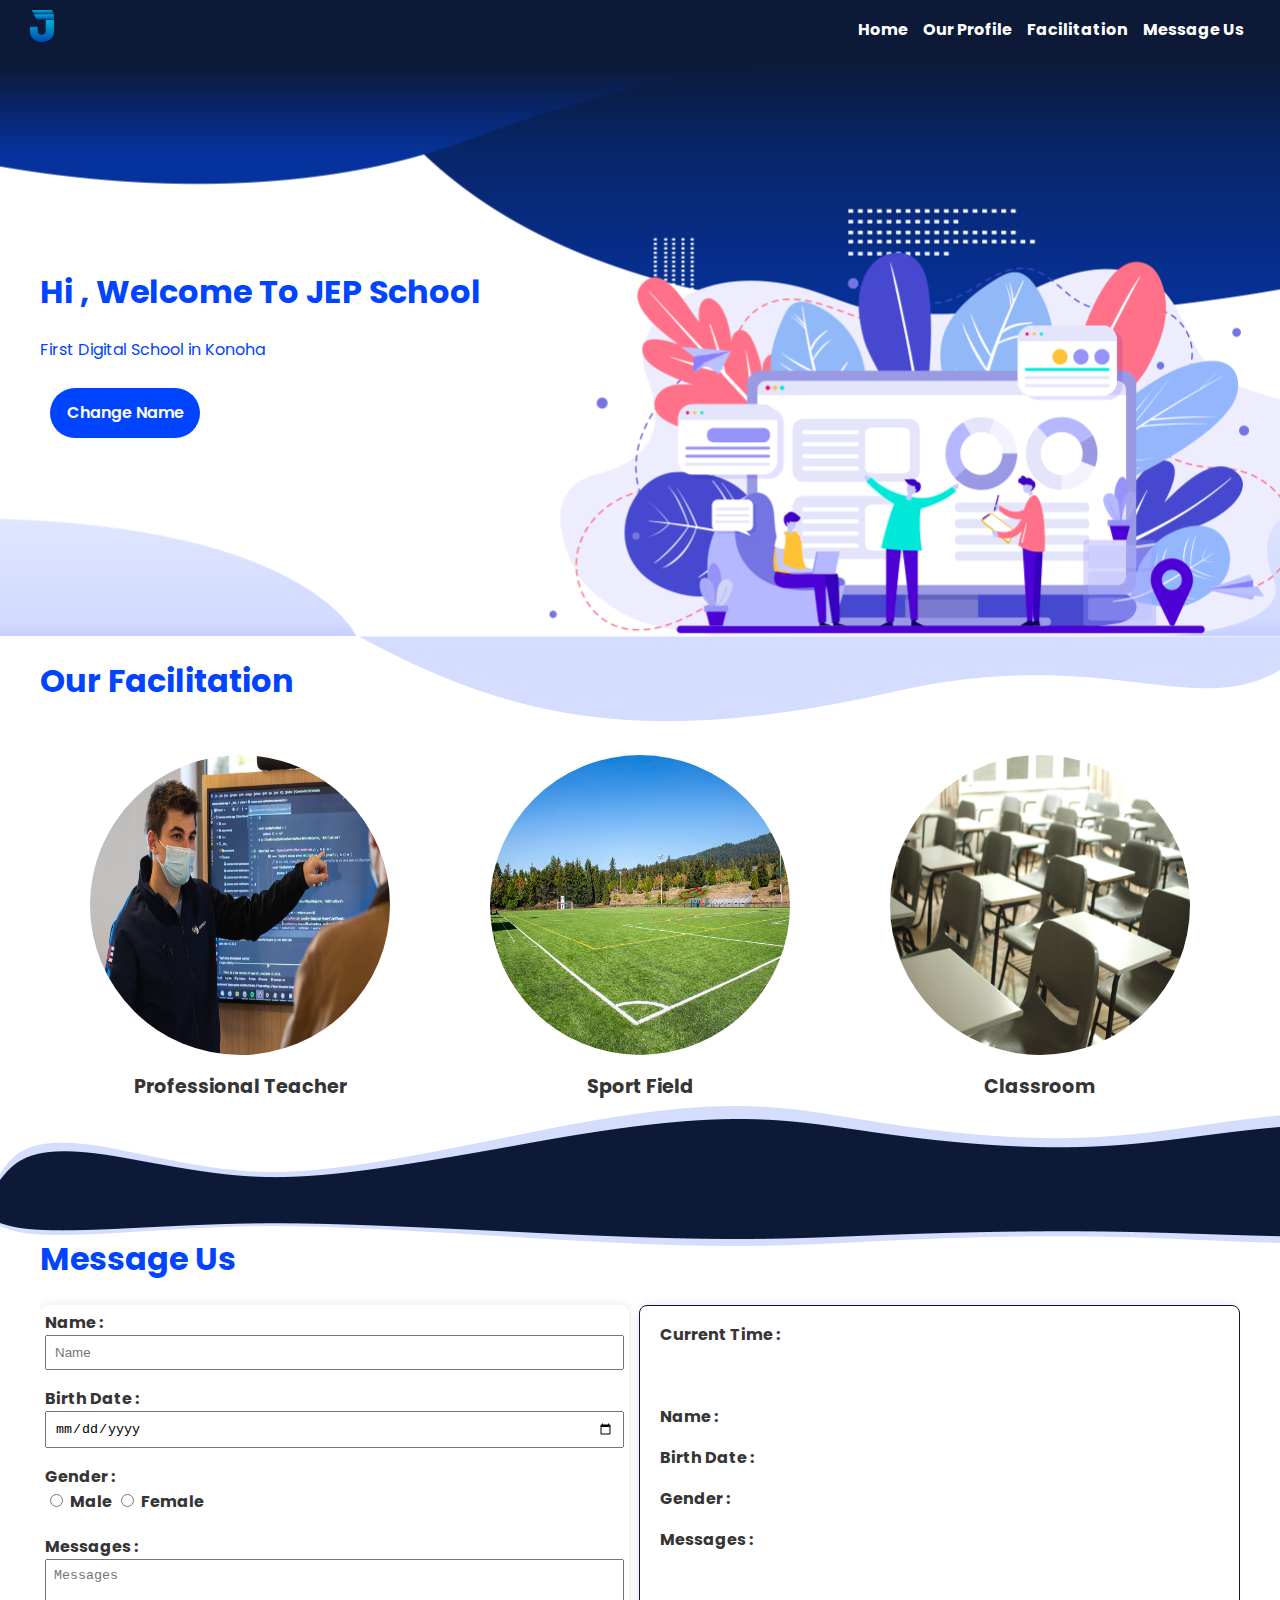
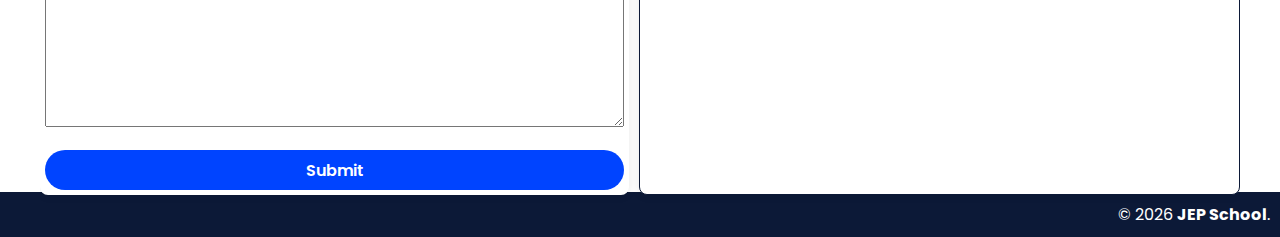
<file: index.html>
<!DOCTYPE html>
<html lang="en">
<head>
    <meta charset="UTF-8">
    <meta http-equiv="X-UA-Compatible" content="IE=edge" />
    <!-- handle cache untuk push github -->
    <meta http-equiv="cache-control" content="no-cache" />
    <meta http-equiv="expires" content="0" />
    <meta http-equiv="pragma" content="no-cache" />
    <meta name="viewport" content="width=device-width, initial-scale=1.0">
    <link rel="preconnect" href="https://fonts.googleapis.com">
    <link rel="preconnect" href="https://fonts.gstatic.com" crossorigin>
    <link href="https://fonts.googleapis.com/css2?family=Poppins:ital,wght@0,100;0,200;0,300;0,400;0,500;0,600;0,700;0,800;0,900;1,100;1,200;1,300;1,400;1,500;1,600;1,700;1,800;1,900&display=swap" rel="stylesheet">
    <!-- <link rel="stylesheet" href="css/reset.css"> -->
    <link rel="stylesheet" href="css/style.css">
    <link rel="icon" href="assets/J logo.svg" type="image/svg" />
    <title>JEP School</title>
</head>
<body>
    <header>
        <div class="logo">
            <img src="assets/J logo.png" width="24" alt="" class="nav-logo">
        </div>
        <nav>
            <ul class="nav-items">
                <li>
                    <a href="#home" onclick="smoothScroll('home')">Home</a>
                </li>
                <li>
                    <a href="pages/profile.html">Our Profile</a>
                </li>
                <li>
                    <a href="#facility" onclick="smoothScroll('facility')">Facilitation</a>
                </li>
                <li>
                    <a href="#message" onclick="smoothScroll('message')">Message Us</a>
                </li>
            </ul>
            <div class="menu-toggle" onclick="toggleMenu()">☰</div>
        </nav>
    </header>
    <main class="main-content">
        <div class="greetings" id="home">
            <div class="container">
                <h1>Hi <span id="name"></span>, Welcome To JEP School</h1>
                <p>First Digital School in Konoha</p>
                <button class="btn" id="btnChangeName" onclick="getName()">Change Name</button>
            </div>
        </div>
        <section id="facility">
            <div class="container">
                <h1>Our Facilitation</h1>
                <div class="rounded-items">
                    <div class="rounded">
                        <img src="assets/facilitation/professional-teacher.jpg" alt="teacher" class="rounded-image">
                        <div class="caption">
                          <p>Professional Teacher</p>
                        </div>
                    </div>
                    <div class="rounded">
                        <img src="assets/facilitation/sport-field.jpg" alt="sport" class="rounded-image">
                        <div class="caption">
                          <p>Sport Field</p>
                        </div>
                    </div>
                    <div class="rounded">
                        <img src="assets/facilitation/classroom.jpg" alt="classroom" class="rounded-image">
                        <div class="caption">
                          <p>Classroom</p>
                        </div>
                    </div>
                </div>
            </div>
        </section>
        <section id="message">
            <div class="container">
                <h1>Message Us</h1>
                <div class="row">
                    <div class="col-1">
                        <form id="messageForm" name="message-form">
                            <div>
                                <label for="fullName">Name : </label>
                                <input type="text" name="fullName" id="fullName" placeholder="Name" required>
                                <div class="error-message" id="textInputError"></div>
                            </div>
                            <div>
                                <label for="birthDate">Birth Date : </label>
                                <input type="date" name="birthDate" id="birthDate" required>
                                <div class="error-message" id="dateInputError"></div>
                            </div>
                            <div style="margin-bottom: 20px;">
                                <label>Gender : </label><br>
                                <input type="radio" name="gender" id="male" value="Laki-laki" required>
                                <label for="male">Male</label>
    
                                <input type="radio" name="gender" id="female" value="Perempuan" required>
                                <label for="female">Female</label>
                                <div class="error-message" id="radioGroupError"></div>
                            </div>
                            <div>
                                <label for="messages">Messages : </label><br>
                                <textarea name="messages" id="messages" cols="30" rows="10" placeholder="Messages" required></textarea>
                                <div class="error-message" id="textareaInputError"></div>
                            </div>
                            <button class="btn-message" type="button" onclick="submitForm()">Submit</button>
                        </form>
                    </div>
                    <div class="col-2">
                        <p><strong>Current Time : </strong><span id="currTime"></span></p></br>
                        <p><strong>Name : </strong><span id="getFullName"></span></p>
                        <p><strong>Birth Date : </strong><span id="getBirthDate"></span></p>
                        <p><strong>Gender : </strong><span id="getGender"></span></p>
                        <p><strong>Messages : </strong><span id="getMessages"></span></p>
                    </div>
                </div>
            </div>
        </section>
    </main>
    <footer class="footer">
        &copy; <span id="currYear"></span> <strong><span>JEP School</span></strong>.
    </footer>
    <script src="js/script.js"></script>
</body>
</html>
</file>
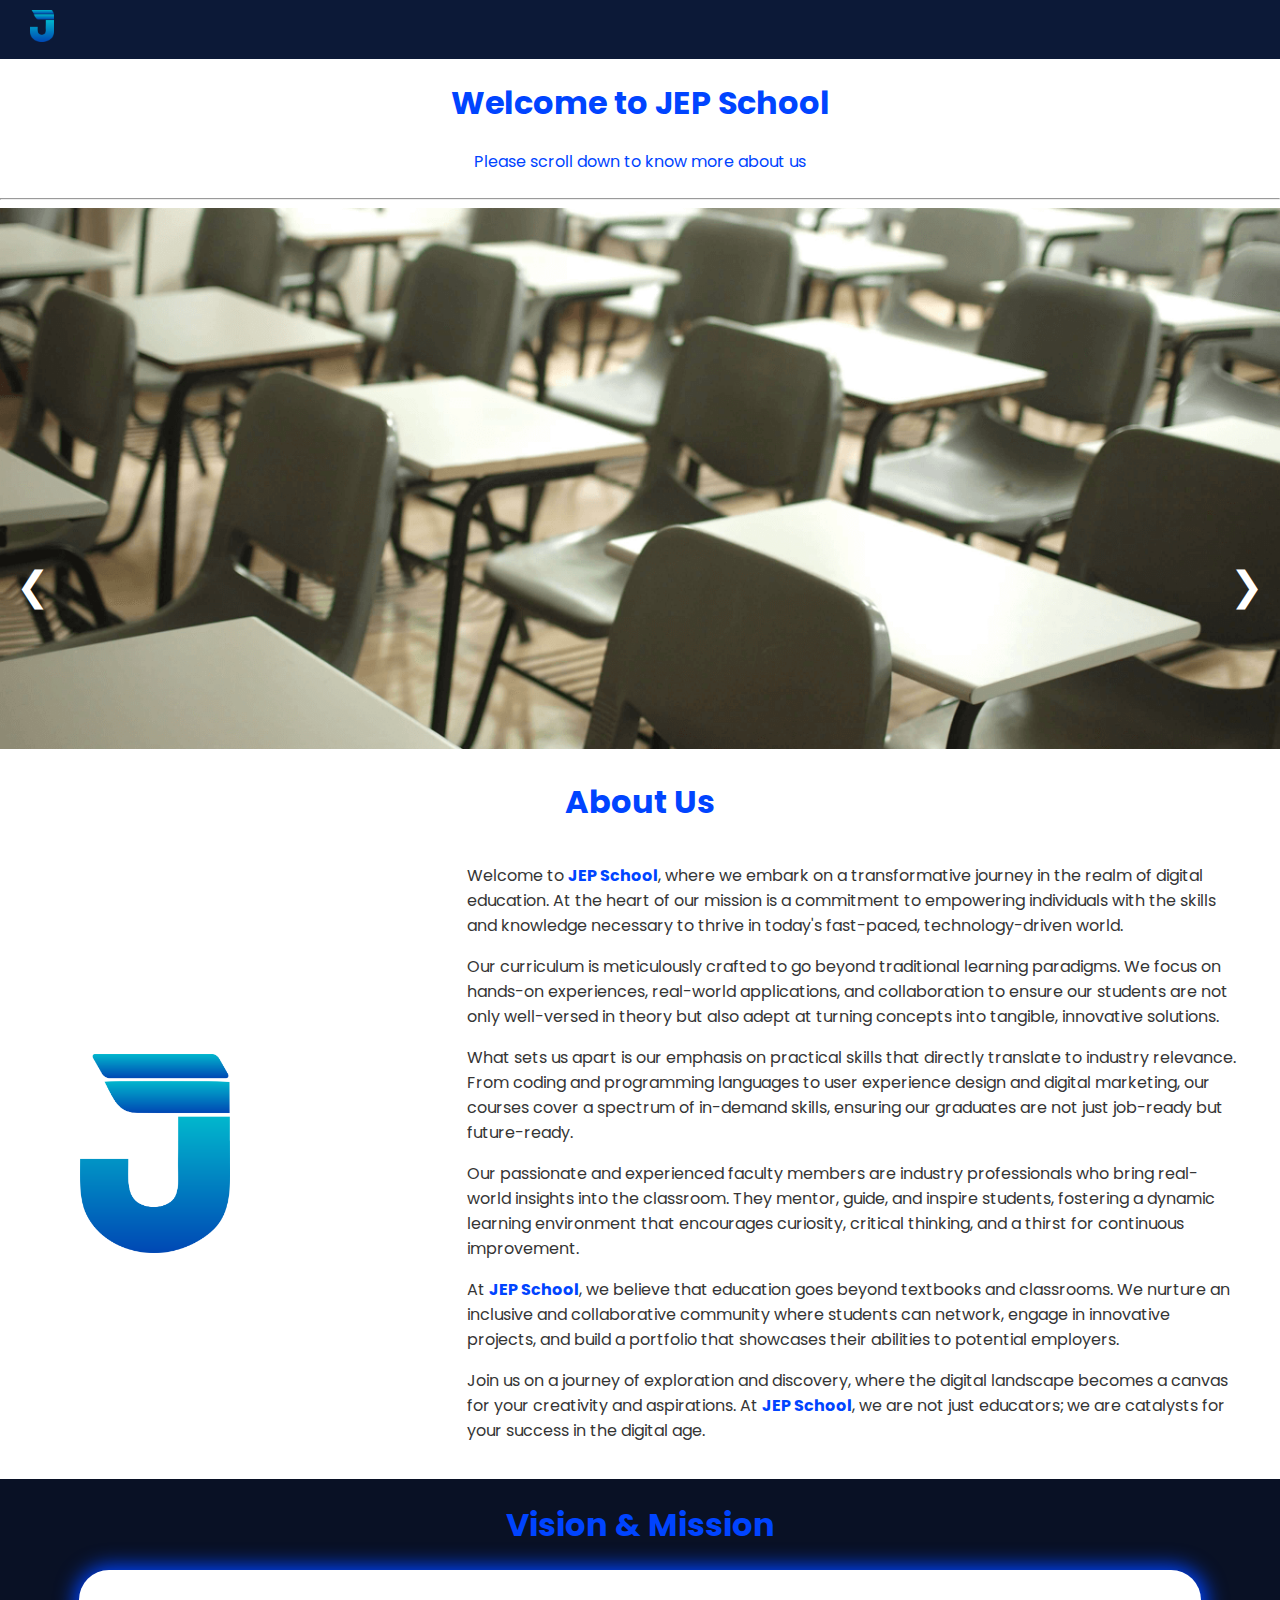
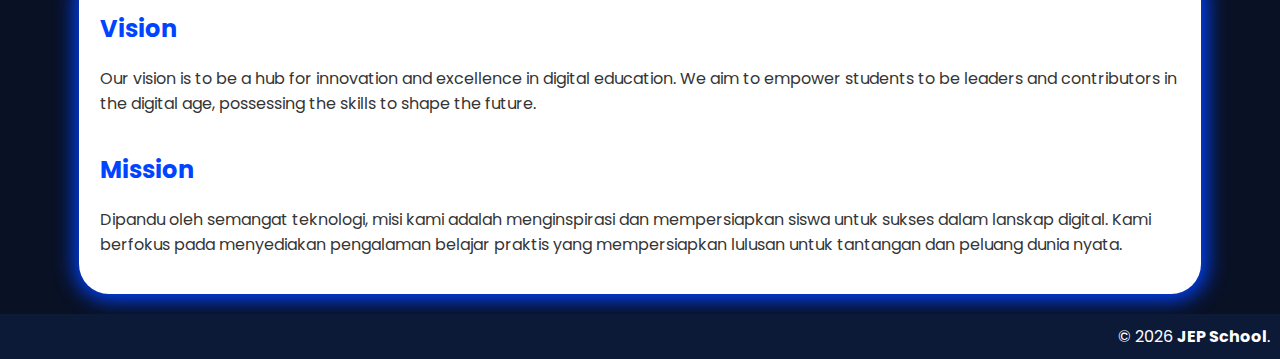
<file: pages/profile.html>
<!DOCTYPE html>
<html lang="en">
<head>
    <meta charset="UTF-8">
    <meta name="viewport" content="width=device-width, initial-scale=1.0">
    <link rel="preconnect" href="https://fonts.googleapis.com">
    <link rel="preconnect" href="https://fonts.gstatic.com" crossorigin>
    <link href="https://fonts.googleapis.com/css2?family=Poppins:ital,wght@0,100;0,200;0,300;0,400;0,500;0,600;0,700;0,800;0,900;1,100;1,200;1,300;1,400;1,500;1,600;1,700;1,800;1,900&display=swap" rel="stylesheet">
    <!-- <link rel="stylesheet" href="css/reset.css"> -->
    <link rel="stylesheet" href="../css/style.css">
    <link rel="icon" href="../assets/J logo.svg" type="image/svg" />
    <title>JEP School - Profile</title>
</head>
<body>
    <header>
        <div class="logo">
            <a href="../index.html"><img src="../assets/J logo.png" width="24" alt="" class="nav-logo"></a>
        </div>
    </header>
    <main class="profile-content">
        <div class="profile-header">
            <div class="container">
                <h1 class="profile-title">Welcome to JEP School</h1>
                <p class="profile-caption">Please scroll down to know more about us</p>
            </div>
            <hr>    
            <div class="slider-container">
                <div class="slider-wrapper" id="slider">
                  <!-- Add your slides here -->
                  <div class="slide"><img src="../assets/profile/classroom.png" alt="Slide 1"></div>
                  <div class="slide"><img src="../assets/profile/professional-teacher.png" alt="Slide 2"></div>
                  <div class="slide"><img src="../assets/profile/sport-field.png" alt="Slide 3"></div>
                </div>
              
                <!-- Navigation buttons -->
                <div class="slider-prev" onclick="prevSlide()">&#10094;</div>
                <div class="slider-next" onclick="nextSlide()">&#10095;</div>
            </div>
        </div>
        <div class="about">
            <div class="container">
                <h1 class="about-title">About Us</h1>
                <div class="profile-row">
                    <div class="profile-col-1">
                        <p>Welcome to <strong style="color: #0044FF;">JEP School</strong>, where we embark on a transformative journey in the realm of digital education. At the heart of our mission is a commitment to empowering individuals with the skills and knowledge necessary to thrive in today's fast-paced, technology-driven world.</p>

                        <p>Our curriculum is meticulously crafted to go beyond traditional learning paradigms. We focus on hands-on experiences, real-world applications, and collaboration to ensure our students are not only well-versed in theory but also adept at turning concepts into tangible, innovative solutions.</p>
                      
                        <p>What sets us apart is our emphasis on practical skills that directly translate to industry relevance. From coding and programming languages to user experience design and digital marketing, our courses cover a spectrum of in-demand skills, ensuring our graduates are not just job-ready but future-ready.</p>
                      
                        <p>Our passionate and experienced faculty members are industry professionals who bring real-world insights into the classroom. They mentor, guide, and inspire students, fostering a dynamic learning environment that encourages curiosity, critical thinking, and a thirst for continuous improvement.</p>
                      
                        <p>At <strong style="color: #0044FF;">JEP School</strong>, we believe that education goes beyond textbooks and classrooms. We nurture an inclusive and collaborative community where students can network, engage in innovative projects, and build a portfolio that showcases their abilities to potential employers.</p>
                      
                        <p>Join us on a journey of exploration and discovery, where the digital landscape becomes a canvas for your creativity and aspirations. At <strong style="color: #0044FF;">JEP School</strong>, we are not just educators; we are catalysts for your success in the digital age.</p>
                    </div>
                    <div class="profile-col-2">
                        <img src="../assets/J logo.png" width="150" alt="">
                    </div>
                </div>
            </div>
        </div>
        <div class="vision-mission">
            <div class="container">
                <h1 class="vision-mission-title">Vision & Mission</h1>
                <div class="vm-wrapper">
                    <div class="vision">
                        <h2 style="color: #0044FF;">Vision</h2>
                        <p>Our vision is to be a hub for innovation and excellence in digital education. We aim to empower students to be leaders and contributors in the digital age, possessing the skills to shape the future.</p>
                    </div>
                    <div class="mission">
                        <h2 style="color: #0044FF;">Mission</h2>
                        <p>Dipandu oleh semangat teknologi, misi kami adalah menginspirasi dan mempersiapkan siswa untuk sukses dalam lanskap digital. Kami berfokus pada menyediakan pengalaman belajar praktis yang mempersiapkan lulusan untuk tantangan dan peluang dunia nyata.</p>
                    </div>
                </div>
            </div>
        </div>
    </main>
    <footer class="footer">
        &copy; <span id="currYear"></span> <strong><span>JEP School</span></strong>.
    </footer>
    <script src="../js/script.js"></script>
</body>
</html>
</file>
<file: css/style.css>
:root {
    --default-color : #353535;
    --primary-color: #0C1937;
    --secondary-color : #091125;
    --color-blue : #0044FF;
    --font-family: 'Poppins', sans-serif;
    --container-max-width-percentage: 90;
}

body {
    margin: 0;
    padding: 0;
    font-family: var(--font-family);
    color: var(--default-color);
    scroll-behavior: smooth;
}

header{
    position: fixed;
    color: #fff;
    padding: 10px 30px;
    display: flex;
    width: 96%;
    justify-content: space-between;
    align-items: center;
    top: 0;
    background-color: var(--primary-color);
    z-index: 1000;
}

main {
    margin-top: 58px;
}

h1 {
    color: var(--color-blue);
}

.navbar {
    display: flex;
    justify-content: space-between;
    align-items: center;
}

.nav-logo img {
    width: 50px;
    height: auto;
    margin-right: 10px;
}

.nav-items {
    list-style: none;
    margin: 0;
    padding: 0;
    display: flex;
}

.nav-items li {
    margin-right: 15px;
}

.nav-items a {
    text-decoration: none;
    font-weight: bold;
    color: #fff;
}

.nav-items a:hover {
    color: var(--color-blue);
}

.menu-toggle {
    font-size: 1.5rem;
    cursor: pointer;
    display: none;
    margin-right: 30px;
}


.container {
    width: 100%;
    max-width: 1200px;
    margin: 0 auto;
    overflow: hidden;
    /* max-width: calc(var(--container-max-width-percentage) * 1vw); */
}

.btn {
    height: 50px;
    width: 150px;
    border: 1px solid transparent;
    outline: none;
    border-radius: 30px;
    font-size: 16px;
    color: #fff;
    background: var(--color-blue);
    font-weight: 600;
    font-family: var(--font-family);
    padding: 5px;
    margin: 10px;
    transition: 0.5s;
    cursor: pointer;
}

.btn:hover {
    background: #366cff;
    transition: 0.5s;
    box-shadow: 0 0 5px 5px rgba(0, 85, 255, 0.5);
}

.greetings {
    background: url('../assets/banner.png') center no-repeat;
    background-size: cover;
    color: var(--color-blue);
    height: 578px;
    display: flex;
    align-items: center;
    justify-content: start;
    text-align: start;
}

#facility {
    background: url('../assets/bg-facility.png') center no-repeat;
    height: 578px;
    background-size: cover;
}

.rounded-items {
    display: flex;
    justify-content: space-around;
    margin-top: 50px;
}

.rounded {
    text-align: center;
}

.rounded-image {
    border-radius: 50%;
    width: 300px;
    height: 300px;
}

.caption {
    margin-top: 10px;
}
  
.caption p {
    margin: 0;
    font-size: 1.2rem;
    color: var(--default-color);
    font-weight: bold;
}

#message {
    background: url('../assets/bg-message.png') center no-repeat;
    height: 578px;
    background-size: cover;
}
.row {
    display: flex;
    flex-direction: row;
}

.col-1 {
    width: 60%;
    float: left;
    margin-bottom: 20px;
}

.col-2 {
    width: 60%;
    float: left;
    padding-left: 20px;
    margin-left: 20px;
    border: #0C1937 solid 1px;
    border-radius: 8px;
    background-color: #fff;
    box-shadow: 0 0 10px rgba(0, 0, 0, 0.1);
    margin-bottom: 20px;
}

form {
    background-color: #fff;
    border-radius: 8px;
    box-shadow: 0 0 10px rgba(0, 0, 0, 0.1);
    width: 100%;
    padding: 5px;
}

label {
    font-weight: bold;
}


input[type="text"],
input[type="date"],
textarea {
    width: 100%;
    padding: 8px;
    margin-bottom: 16px;
    box-sizing: border-box;
}

input:focus {
    border-color: var(--color-blue);
}

.btn-message {
    height: 40px;
    width: 100%;
    border: 1px solid transparent;
    outline: none;
    font-size: 16px;
    color: #fff;
    background: var(--color-blue);
    font-weight: 600;
    font-family: var(--font-family);
    border-radius: 30px;
    cursor: pointer;

}

.footer {
    text-align: end;
    padding: 10px;
    background-color: var(--primary-color);
    color: #fff;
    bottom: 0;
}
/* Mobile View */
@media screen and (max-width: 768px) {
    .nav-items {
        display: none;
        flex-direction: column;
        position: absolute;
        top: 50px;
        left: 0;
        width: 100%;
        background-color: var(--secondary-color);
    }

    .nav-items.show {
        display: flex;
    }

    .nav-items li {
        margin: 0;
        text-align: left;
        padding: 10px;
    }

    .nav-icon {
        display: block;
    }

    .menu-toggle {
        display: block;
    }

    .greetings {
        background-image: none;
        background-color: #091125;
        color: #fff;
        height: auto;
        justify-content: center;
        text-align: center;
        padding: 60px 20px;
    }

    .greetings h1 {
        font-size: 20px;
    }

    .greetings p {
        font-size: 10px;
    }

    #facility {
        background-image: none;
        background-color: #fff;
        width: auto;
        height: fit-content;
        justify-content: center;
        text-align: center;
    }

    .rounded-items {
        flex-direction: column;
        justify-content: center;
        margin-top: 20px;
    }

    .rounded {
        margin-bottom: 50px;
    }

    .rounded-image {
        width: 200px;
        height: 200px;
    }

    #message {
        background-image: none;
        background-color: #091125;
        width: auto;
        height: fit-content;
        align-items: center;
        justify-content: center;
    }

    #message h1 {
        text-align: center;
    }

    .row {
        flex-direction: column;
        align-items: center;
    }

    .col-1 {
        width: 90%;
    }

    .col-2 {
        width: 90%;
        margin: 0 0 20px 0;
    }
    
}


/* CSS untuk Profile Page */
.slider-container {
    width: 100%;
    height: auto;
    margin: auto;
    overflow: hidden;
}

/* Styling for the slider wrapper and individual slides */
.slider-wrapper {
  display: flex;
  transition: transform 0.5s ease-in-out;
}

.slide {
  min-width: 100%;
  box-sizing: border-box;
}

.slide img {
    max-width: 100%;
    height: auto;
  }

/* Navigation buttons styling */
.slider-prev, .slider-next {
  cursor: pointer;
  position: absolute;
  top: 60%;
  width: auto;
  padding: 16px;
  color: #fff;
  font-size: 40px;
  transition: 0.6s ease;
  border-radius: 0 3px 3px 0;
  user-select: none;
}

.slider-prev {
  left: 0;
}

.slider-next {
  right: 0;
  border-radius: 3px 0 0 3px;
}

.profile-title {
    text-align: center;
}

.profile-caption {
    text-align: center;
    color: #0044FF;
}

.profile-row {
    display: flex;
    flex-direction: row-reverse;
}
.profile-col-1 {
    width: 80%;
    float: left;
    margin-bottom: 20px;
}

.profile-col-2 {
    display: flex;
    align-items: center;
    width: 40%;
    float: left;
    padding-left: 20px;
    margin-left: 20px;
    margin-bottom: 20px;
    text-align: center;
}

.about-title, .vision-mission-title {
    text-align: center;
}

.vision-mission {
    background-color: var(--secondary-color);
}

.vm-wrapper {
    display: flex;
    flex-direction: column;
    max-width: 90%;
    height: auto;
    margin: 0 auto 20px auto;
    background-color: #fff;
    box-shadow: 1px 1px 20px 5px var(--color-blue);
    border: 1px solid transparent;
    padding: 20px;
    border-radius: 30px;
}

.vision {
    margin: 0;
}

@media screen and (max-width: 768px) {
    .profile-header h1 {
        font-size: 25px;
        text-align: center;
    }
    .slider-prev, .slider-next {
        top: 35%;
        font-size: 20px;

    }
    .profile-row {
        display: flex;
        flex-direction: column-reverse;
        align-items: center;
    }
}
</file>
